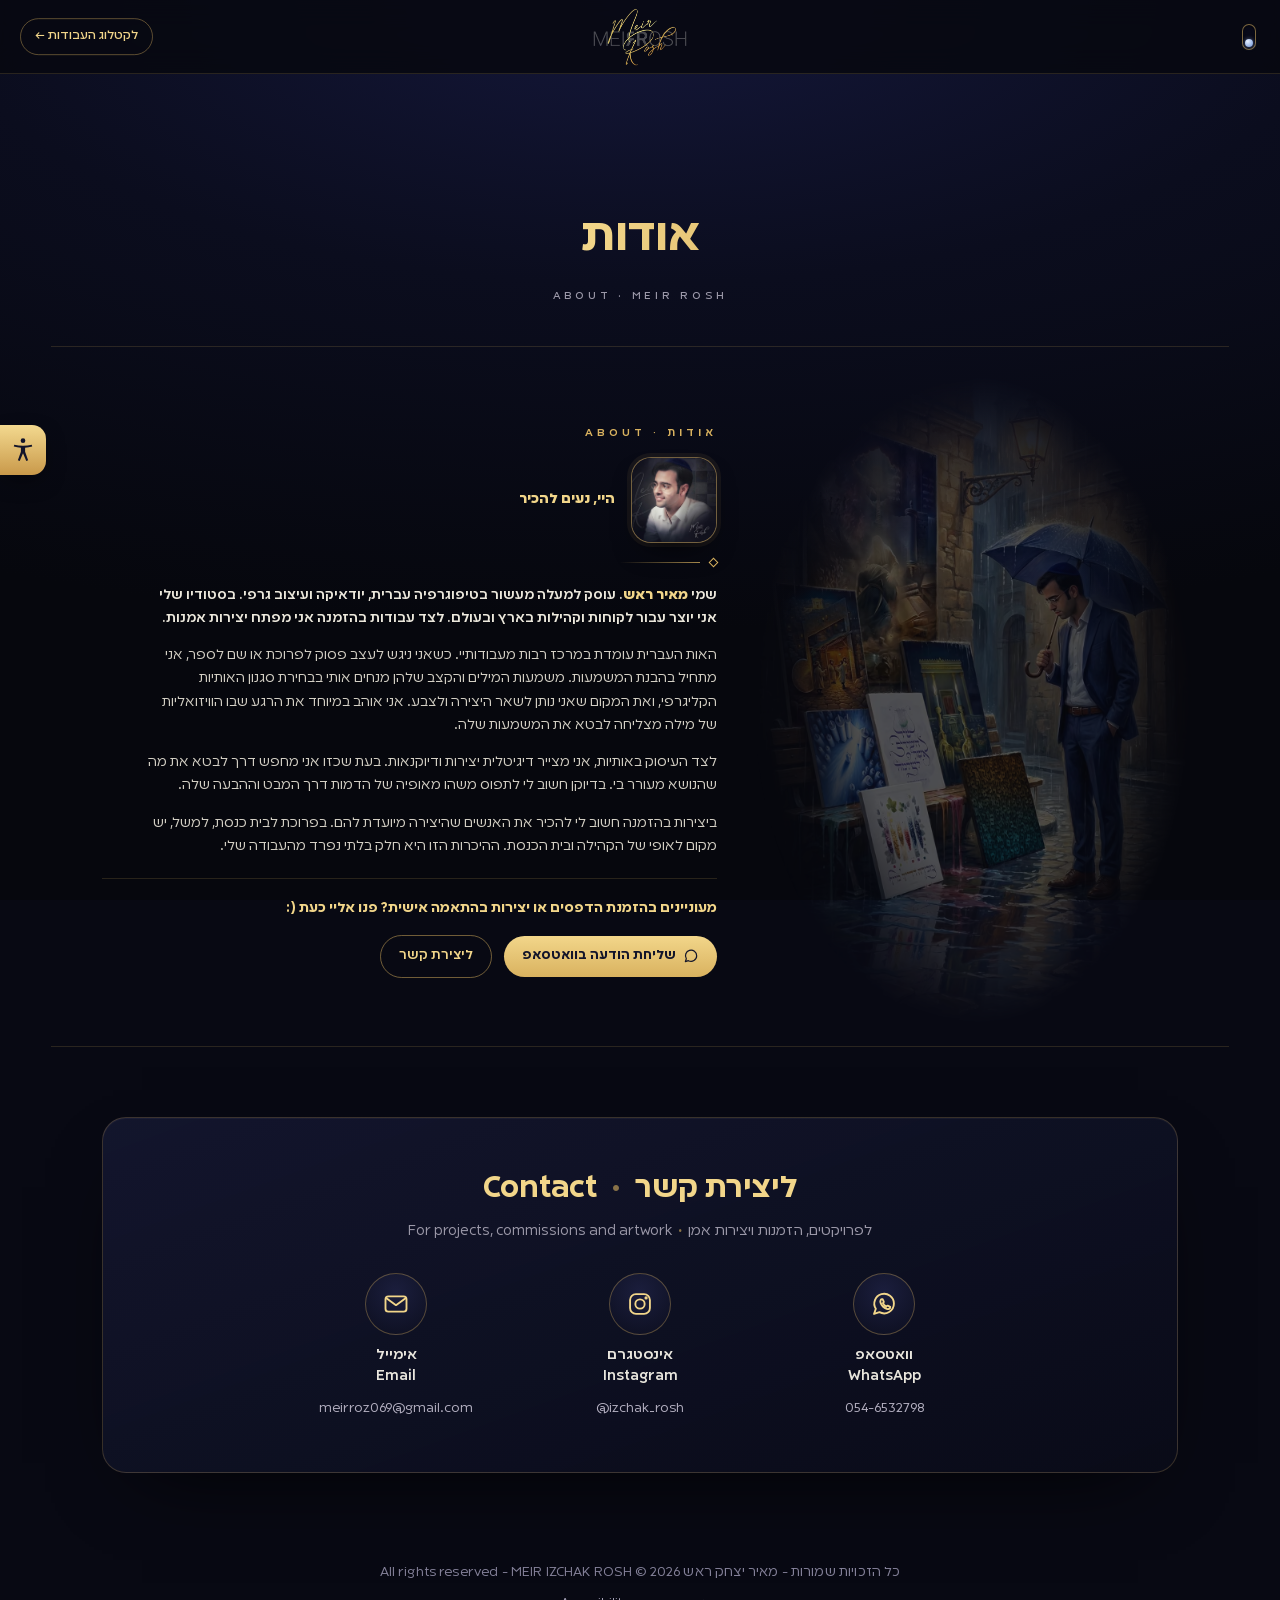
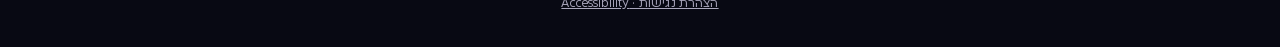
<file: about/index.html>
<!DOCTYPE html>
<html lang="he" dir="rtl">
<head>
<meta charset="utf-8">
<meta http-equiv="Content-Security-Policy" content="default-src 'self'; script-src 'self' 'unsafe-inline' https://cdn.jsdelivr.net; style-src 'self' 'unsafe-inline' https://cdn.jsdelivr.net; img-src 'self' data: blob: https://tiles.openfreemap.org; font-src 'self' data:; media-src 'self' data: blob:; connect-src 'self' https://tiles.openfreemap.org https://cdn.jsdelivr.net; worker-src 'self' blob:; child-src blob:; object-src 'none'; base-uri 'self'; form-action 'none'; upgrade-insecure-requests">
<meta name="referrer" content="strict-origin-when-cross-origin">
<meta name="viewport" content="width=device-width,initial-scale=1,viewport-fit=cover">
<title>אודות · מאיר ראש – טיפוגרפיה עברית, יודאיקה ואמנות</title>
<meta name="description" content="מאיר ראש – למעלה מעשור בטיפוגרפיה עברית, יודאיקה ועיצוב גרפי. סטודיו בבני ברק ליצירות בהזמנה, פרוכות, הדפסים ויצירות אמנות.">
<link rel="canonical" href="https://meirrosh.com/about/">
<link rel="icon" href="/favicon.ico" sizes="any">
<link rel="icon" type="image/png" sizes="32x32" href="/favicon-32.png">
<link rel="apple-touch-icon" href="/apple-touch-icon.png">
<meta name="theme-color" content="#080913">
<meta property="og:type" content="website"><meta property="og:site_name" content="Meir Rosh"><meta property="og:locale" content="he_IL">
<meta property="og:title" content="אודות · מאיר ראש – טיפוגרפיה עברית, יודאיקה ואמנות"><meta property="og:description" content="מאיר ראש – למעלה מעשור בטיפוגרפיה עברית, יודאיקה ועיצוב גרפי. סטודיו בבני ברק ליצירות בהזמנה, פרוכות, הדפסים ויצירות אמנות."><meta property="og:url" content="https://meirrosh.com/about/">
<meta property="og:image" content="https://meirrosh.com/og.jpg"><meta property="og:image:width" content="1200"><meta property="og:image:height" content="630"><meta name="twitter:card" content="summary_large_image">
<link rel="stylesheet" href="/assets/site.css?v=f4b192f7">
</head>
<body>
<a class="skiplink" href="#main">דלג לתוכן הראשי</a>
<div class="mm-bd" id="mmBd" aria-hidden="true"></div>
<div class="mm" id="mm" role="dialog" aria-modal="true" aria-label="תפריט האתר" hidden>
 <div class="mm-top"><a href="/" aria-label="מאיר ראש · דף הבית"><img src="[data-uri]" alt="מאיר ראש"></a><button class="mm-x" id="mmX" aria-label="סגירת התפריט"><svg viewBox="0 0 24 24"><path d="M6 6l12 12M18 6L6 18"/></svg></button></div>
 <div class="mm-in">
  <nav aria-label="ניווט ראשי"><ul class="mm-list">
   <li><div class="mm-row"><a class="mm-a" href="/" data-go="top"><b>דף הבית</b><small>Home</small></a></div></li>
   <li><div class="mm-row"><a class="mm-a" href="/#works" data-go="works"><b>קטגוריות</b><small>Portfolio</small></a><button class="mm-tg" id="mmTg" aria-expanded="false" aria-controls="mmSub" aria-label="פתיחת רשימת הקטגוריות"><svg viewBox="0 0 24 24"><path d="M6 9l6 6 6-6"/></svg></button></div>
    <div class="mm-sub" id="mmSub"><ul><li><a href="/#judaica" data-cat="3">פרוכות ויודאיקה<small>Parochot &amp; Judaica</small></a></li><li><a href="/#jerusalem" data-cat="9">אמנות ירושלים<small>Jerusalem Art</small></a></li><li><a href="/#typography" data-cat="10">טיפוגרפיה<small>Typography</small></a></li><li><a href="/#screens" data-cat="1">עיצוב למסכים<small>Screen Design</small></a></li><li><a href="/#watercolor" data-cat="7">אמנות בצבעי מים<small>Watercolor Art</small></a></li><li><a href="/#booklets" data-cat="12">כריכות וחוברות<small>Covers &amp; Booklets</small></a></li><li><a href="/#events" data-cat="5">מיתוג אירועים<small>Event Branding</small></a></li><li><a href="/#rabbis" data-cat="14">רבנים<small>Rabbinic Portraits</small></a></li><li><a href="/#albums" data-cat="4">עיצוב אלבומים<small>Album Design</small></a></li><li><a href="/#oil" data-cat="8">אמנות בצבעי שמן<small>Oil Painting Art</small></a></li><li><a href="/#bookplates" data-cat="11">גלופות ושערים<small>Book Plates &amp; Title Pages</small></a></li><li><a href="/#covers" data-cat="6">עטיפות<small>Song Covers</small></a></li><li><a href="/#branding" data-cat="0">מיתוג<small>Branding</small></a></li><li><a href="/#advertising" data-cat="2">פרסום<small>Advertising</small></a></li><li><a href="/#supplements" data-cat="13">מוספי אמנות<small>Art Supplements</small></a></li><li><a href="/#fonts" data-cat="16">פונטים<small>Fonts</small></a></li><li><a href="/#products" data-cat="15">מוצרים<small>Product Design</small></a></li><li><a href="/#misc" data-cat="17">שונות<small>Miscellaneous</small></a></li></ul></div></li>
   <li><div class="mm-row"><a class="mm-a" href="/about/" data-go="about"><b>אודות</b><small>About</small></a></div></li>
   <li><div class="mm-row"><a class="mm-a" href="/#visit" data-go="visit"><b>הסטודיו</b><small>The Studio</small></a></div></li>
   <li><div class="mm-row"><a class="mm-a" href="/contact/" data-go="contact"><b>ליצירת קשר</b><small>Contact</small></a></div></li>
  </ul></nav>
  <aside class="mm-side">
   <h4>MEIR ROSH · STUDIO</h4>
   <p>טיפוגרפיה עברית · יודאיקה · עיצוב גרפי · אמנות<br>רבי עקיבא 86, קומה 9, בני ברק</p>
   <p><a href="tel:+972546532798" dir="ltr">054-6532798</a><br><a href="mailto:meirroz069@gmail.com">meirroz069@gmail.com</a></p>
   <div class="mm-soc"><a href="https://wa.me/972546532798" target="_blank" rel="noopener" aria-label="וואטסאפ"><svg viewBox="0 0 24 24"><path d="M20.5 11.6a8.4 8.4 0 0 1-12.4 7.4L3.5 20.5 5 16.1A8.4 8.4 0 1 1 20.5 11.6z"/><path d="M9.2 8.4c.3-.6.7-.6 1-.6l.6.1 1 2.1-.6.9c.5 1 1.3 1.8 2.3 2.3l.9-.6 2.1 1c.1.4 0 .9-.5 1.3-.6.5-1.6.6-2.8.1a8 8 0 0 1-4.1-4.1c-.4-1.2-.3-2 .1-2.5z"/></svg></a><a href="https://www.instagram.com/izchak_rosh/" target="_blank" rel="noopener" aria-label="אינסטגרם"><svg viewBox="0 0 24 24"><rect x="3.5" y="3.5" width="17" height="17" rx="5"/><circle cx="12" cy="12" r="4"/><circle cx="17.2" cy="6.8" r=".6"/></svg></a><a href="mailto:meirroz069@gmail.com" aria-label="אימייל"><svg viewBox="0 0 24 24"><rect x="3" y="5.5" width="18" height="13" rx="2.5"/><path d="M3.8 7l8.2 6 8.2-6"/></svg></a></div>
   <a class="mm-small" href="/accessibility.html">הצהרת נגישות · Accessibility</a>
  </aside>
 </div>
</div>
<header class="pbar"><button class="mm-btn" id="mmBtn" aria-label="תפריט האתר" aria-expanded="false" aria-controls="mm"><span class="mm-ic" aria-hidden="true"><i></i><i></i><i></i><b></b></span><span class="mm-lb" aria-hidden="true"><b>תפריט</b><small>MENU</small></span></button><a class="home" href="/" aria-label="מאיר ראש · דף הבית"><img src="[data-uri]" alt="מאיר ראש"></a><a class="back" href="/">לקטלוג העבודות ←</a></header>
<main id="main" tabindex="-1">
<div class="ptitle"><h1>אודות</h1><p>ABOUT · MEIR ROSH</p></div>
<section class="about" id="about" aria-labelledby="aboutT">
  <div class="ab-media">
    <div class="ab-bg" aria-hidden="true"><picture><source srcset="/about/alley.avif" type="image/avif"><img src="/about/alley.jpg" alt="" loading="lazy" decoding="async"></picture><video muted playsinline loop preload="none" data-src="/about/alley.mp4"></video></div>
  </div>
  <div class="ab-text">
    <p class="kick">ABOUT · אודות</p>
    <div class="ab-hi"><div class="ab-photo"><picture><source srcset="/about/me.avif" type="image/avif"><img src="/about/me.jpg" alt="מאיר ראש" loading="lazy" decoding="async" width="900" height="900"></picture></div><h2 id="aboutT">היי, נעים להכיר</h2></div>
    <div class="orn" aria-hidden="true"><b></b><i></i></div>
    <p class="lead">שמי <b>מאיר ראש</b>. עוסק למעלה מעשור בטיפוגרפיה עברית, יודאיקה ועיצוב גרפי. בסטודיו שלי אני יוצר עבור לקוחות וקהילות בארץ ובעולם. לצד עבודות בהזמנה אני מפתח יצירות אמנות.</p>
    <p>האות העברית עומדת במרכז רבות מעבודותיי. כשאני ניגש לעצב פסוק לפרוכת או שם לספר, אני מתחיל בהבנת המשמעות. משמעות המילים והקצב שלהן מנחים אותי בבחירת סגנון האותיות הקליגרפי, ואת המקום שאני נותן לשאר היצירה ולצבע. אני אוהב במיוחד את הרגע שבו הוויזואליות של מילה מצליחה לבטא את המשמעות שלה.</p>
    <p>לצד העיסוק באותיות, אני מצייר דיגיטלית יצירות ודיוקנאות. בעת שכזו אני מחפש דרך לבטא את מה שהנושא מעורר בי. בדיוקן חשוב לי לתפוס משהו מאופיה של הדמות דרך המבט וההבעה שלה.</p>
    <p>ביצירות בהזמנה חשוב לי להכיר את האנשים שהיצירה מיועדת להם. בפרוכת לבית כנסת, למשל, יש מקום לאופי של הקהילה ובית הכנסת. ההיכרות הזו היא חלק בלתי נפרד מהעבודה שלי.</p>
    <div class="ab-cta"><span>מעוניינים בהזמנת הדפסים או יצירות בהתאמה אישית?<br class="mbr"> פנו אליי כעת <bdi dir="ltr">:)</bdi></span><a href="https://wa.me/972546532798" target="_blank" rel="noopener"><svg viewBox="0 0 24 24"><path d="M20.5 11.6a8.4 8.4 0 0 1-12.4 7.4L3.5 20.5 5 16.1A8.4 8.4 0 1 1 20.5 11.6z"/></svg>שליחת הודעה בוואטסאפ</a><a class="o" href="#contact">ליצירת קשר</a></div>
  </div>
</section>
<section class="contact" id="contact"><div class="panel" id="panel">
  <h2><span>ליצירת קשר</span><b class="sep">·</b><span>Contact</span></h2>
  <p><span>לפרויקטים, הזמנות ויצירות אמן</span><b class="sep">·</b><span dir="ltr">For projects, commissions and artwork</span></p>
  <div class="links">
    <a href="https://wa.me/c/972546532798" target="_blank" rel="noopener"><span class="ic"><svg viewBox="0 0 24 24"><path d="M20.5 11.6a8.4 8.4 0 0 1-12.4 7.4L3.5 20.5 5 16.1A8.4 8.4 0 1 1 20.5 11.6z"/><path d="M9.2 8.4c.3-.6.7-.6 1-.6l.6.1 1 2.1c.1.3 0 .5-.2.7l-.5.6c.6 1.2 1.6 2.2 2.8 2.8l.6-.5c.2-.2.4-.3.7-.2l2.1 1v.6c0 .3 0 .7-.6 1-.7.4-1.5.5-2.3.2a9 9 0 0 1-5.4-5.4c-.3-.8-.2-1.6.2-2.4z"/></svg></span><b>וואטסאפ<br>WhatsApp</b><small>054-6532798</small></a>
    <a href="https://www.instagram.com/izchak_rosh/" target="_blank" rel="noopener"><span class="ic"><svg viewBox="0 0 24 24"><rect x="3.5" y="3.5" width="17" height="17" rx="5"/><circle cx="12" cy="12" r="4"/><circle cx="17.2" cy="6.8" r=".6" fill="currentColor"/></svg></span><b>אינסטגרם<br>Instagram</b><small>@izchak_rosh</small></a>
    <a href="mailto:meirroz069@gmail.com"><span class="ic"><svg viewBox="0 0 24 24"><rect x="3" y="5.5" width="18" height="13" rx="2.5"/><path d="M3.8 7l8.2 6 8.2-6"/></svg></span><b>אימייל<br>Email</b><small class="em"><span>meirroz069</span><span>@gmail.com</span></small></a>
  </div>
</div></section>
</main>
<footer><span>כל הזכויות שמורות - מאיר יצחק ראש 2026 ©</span> <span>All rights reserved - MEIR IZCHAK ROSH</span><span class="fl"><a href="/accessibility.html">הצהרת נגישות · Accessibility</a></span></footer>
<button class="a11y-btn" id="a11yBtn" aria-label="תפריט נגישות" aria-expanded="false" aria-controls="a11yP"><svg viewBox="0 0 24 24" fill="currentColor"><circle cx="12" cy="4" r="2"/><path d="M4.5 7.5c2.4.6 4.9.9 7.5.9s5.1-.3 7.5-.9l.4 1.6c-2 .5-4 .9-6.1 1v3.4l2.6 7.3-1.6.6L12 14.7l-2.8 6.7-1.6-.6 2.6-7.3V10.1c-2.1-.1-4.1-.5-6.1-1z"/></svg></button>
<div class="a11y-p" id="a11yP" role="dialog" aria-modal="false" aria-labelledby="a11yT">
  <h2 id="a11yT">נגישות <button class="x2" id="a11yX" aria-label="סגירת תפריט הנגישות">×</button></h2>
  <p class="s">ההגדרות נשמרות בדפדפן שלך</p>
  <div class="a11y-g" id="a11yG">
    <button data-k="z" aria-pressed="false"><svg viewBox="0 0 24 24"><path d="M3 19L8 5l5 14M5 14h6M15 19l3-8 3 8M16 16.5h4"/></svg>הגדלת טקסט<span class="lv"></span></button>
    <button data-k="hc" aria-pressed="false"><svg viewBox="0 0 24 24"><circle cx="12" cy="12" r="9"/><path d="M12 3v18" /><path d="M12 3a9 9 0 0 1 0 18z" fill="currentColor"/></svg>ניגודיות גבוהה<span class="lv"></span></button>
    <button data-k="gray" aria-pressed="false"><svg viewBox="0 0 24 24"><path d="M12 3s6 6.5 6 11a6 6 0 0 1-12 0c0-4.5 6-11 6-11z"/></svg>גווני אפור<span class="lv"></span></button>
    <button data-k="links" aria-pressed="false"><svg viewBox="0 0 24 24"><path d="M10 14a4 4 0 0 0 5.7 0l3-3a4 4 0 0 0-5.7-5.7l-1 1M14 10a4 4 0 0 0-5.7 0l-3 3a4 4 0 0 0 5.7 5.7l1-1"/></svg>הדגשת קישורים<span class="lv"></span></button>
    <button data-k="font" aria-pressed="false"><svg viewBox="0 0 24 24"><path d="M5 19h4M7 19V5M3 5h8M14 19h6M17 19V9M13 9h8"/></svg>גופן קריא<span class="lv"></span></button>
    <button data-k="space" aria-pressed="false"><svg viewBox="0 0 24 24"><path d="M4 6h16M4 12h16M4 18h16"/></svg>ריווח טקסט<span class="lv"></span></button>
    <button data-k="still" aria-pressed="false"><svg viewBox="0 0 24 24"><circle cx="12" cy="12" r="9"/><path d="M10 9v6M14 9v6"/></svg>עצירת אנימציות<span class="lv"></span></button>
    <button data-k="cursor" aria-pressed="false"><svg viewBox="0 0 24 24"><path d="M5 3l13 9-6 1 3.5 7-2.5 1-3.5-7-4.5 4z"/></svg>סמן גדול<span class="lv"></span></button>
  </div>
  <div class="a11y-f"><button id="a11yR">איפוס הגדרות</button><a href="/accessibility.html">הצהרת נגישות</a></div>
</div>
<script>
const $=s=>document.querySelector(s),reduce=matchMedia("(prefers-reduced-motion: reduce)").matches;let skip,done=true;
/* ---------- accessibility panel ---------- */
{
const root=document.documentElement,btn=$("#a11yBtn"),pan=$("#a11yP"),grid=$("#a11yG");
const ZL=["","א+","א++","א+++"];
let S={};try{S=JSON.parse(localStorage.getItem("mr_a11y")||"{}")}catch(e){}
function apply(){
  root.classList.remove("a-z1","a-z2","a-z3");if(S.z)root.classList.add("a-z"+S.z);
  for(const k of ["hc","gray","links","font","space","still","cursor"])root.classList.toggle("a-"+k,!!S[k]);
  for(const b of grid.children){const k=b.dataset.k,on=k==="z"?!!S.z:!!S[k];b.setAttribute("aria-pressed",on);b.querySelector(".lv").textContent=k==="z"?ZL[S.z||0]:(on?"פעיל":"")}
  if(S.still){try{if(typeof skip!=="undefined"&&!done)skip.click()}catch(e){}document.querySelectorAll("video").forEach(v=>{try{v.pause()}catch(e){}})}
  try{localStorage.setItem("mr_a11y",JSON.stringify(S))}catch(e){}
}
grid.onclick=e=>{const b=e.target.closest("button");if(!b)return;const k=b.dataset.k;if(k==="z")S.z=((S.z||0)+1)%4;else S[k]=!S[k];apply()};
$("#a11yR").onclick=()=>{S={};apply()};
const open=o=>{pan.classList.toggle("on",o);btn.setAttribute("aria-expanded",o);if(o)grid.children[0].focus();else btn.focus()};
btn.onclick=()=>open(!pan.classList.contains("on"));
$("#a11yX").onclick=()=>open(false);
addEventListener("keydown",e=>{if(e.key==="Escape"&&pan.classList.contains("on"))open(false)});
document.addEventListener("click",e=>{if(pan.classList.contains("on")&&!pan.contains(e.target)&&!btn.contains(e.target))open(false)});
apply();
}


/* ---------- about: alley video on hover ---------- */
{
const ab=document.querySelector("#about"),v=ab&&ab.querySelector("video");let off=0;
const ok=()=>matchMedia("(hover:hover) and (pointer:fine)").matches&&!matchMedia("(prefers-reduced-motion: reduce)").matches&&!document.documentElement.classList.contains("a-still");
if(v){
ab.addEventListener("mouseenter",()=>{if(!ok())return;clearTimeout(off);if(!v.src){v.src=v.dataset.src}
  const go=()=>{ab.classList.add("vid")};const p=v.play();if(p)p.then(go).catch(()=>{});else go()});
ab.addEventListener("mouseleave",()=>{ab.classList.remove("vid");clearTimeout(off);off=setTimeout(()=>{try{v.pause();v.currentTime=0}catch(e){}},1700)});
if("IntersectionObserver"in window){new IntersectionObserver(es=>{const touch=!matchMedia("(hover:hover) and (pointer:fine)").matches;if(!touch)return;
  for(const e of es){if(e.isIntersecting&&!matchMedia("(prefers-reduced-motion: reduce)").matches&&!document.documentElement.classList.contains("a-still")){if(!v.src)v.src=v.dataset.src;const p=v.play();if(p)p.then(()=>ab.classList.add("vid")).catch(()=>{})}
    else{ab.classList.remove("vid");try{v.pause()}catch(x){}}}},{threshold:.3}).observe(ab.querySelector(".ab-media"))}
}
}

/* ---------- site menu ---------- */
{
const root=document.documentElement,btns=[...document.querySelectorAll(".mm-btn")],bd=document.getElementById("mmBd"),xb=document.getElementById("mmX"),mm=document.getElementById("mm"),tg=document.getElementById("mmTg"),sub=document.getElementById("mmSub");
let lastF=null,closeT=0;
const setB=o=>btns.forEach(b=>{b.setAttribute("aria-expanded",o);b.setAttribute("aria-label",o?"סגירת התפריט":"תפריט האתר")});
function mmOpen(){clearTimeout(closeT);mm.hidden=false;lastF=document.activeElement;mm.offsetWidth;setTimeout(()=>{root.classList.add("mm-open");setB(true);setTimeout(()=>{const f=mm.querySelector(".mm-a");if(f)f.focus({preventScroll:true})},450)},20)}
function mmClose(back){root.classList.remove("mm-open");setB(false);closeT=setTimeout(()=>{mm.hidden=true},950);if(back!==false&&lastF&&lastF.focus)lastF.focus({preventScroll:true})}
btns.forEach(b=>b.addEventListener("click",()=>{if(root.classList.contains("mm-open")){mmClose();return}b.classList.add("on");setTimeout(()=>{mmOpen();b.classList.remove("on")},380)}));bd.addEventListener("click",()=>mmClose());xb.addEventListener("click",()=>mmClose());
tg.addEventListener("click",()=>{const o=!sub.classList.contains("on");sub.classList.toggle("on",o);tg.setAttribute("aria-expanded",o);tg.setAttribute("aria-label",o?"סגירת רשימת הקטגוריות":"פתיחת רשימת הקטגוריות")});
addEventListener("keydown",e=>{if(!root.classList.contains("mm-open"))return;if(e.key==="Escape"){mmClose();return}
  if(e.key==="Tab"){const f=[...mm.querySelectorAll("a[href],button")].filter(x=>x.offsetParent!==null);const a=f[0],z=f[f.length-1];if(e.shiftKey&&document.activeElement===a){e.preventDefault();z.focus()}else if(!e.shiftKey&&document.activeElement===z){e.preventDefault();a.focus()}}});
const home=!!document.getElementById("works");
mm.addEventListener("click",e=>{const a=e.target.closest("a");if(!a)return;
  if(!home)return; /* other pages: normal navigation */
  const cat=a.dataset.cat,go=a.dataset.go;
  if(cat!=null&&window.mrShow){e.preventDefault();mmClose(false);setTimeout(()=>window.mrShow(+cat,true),350);return}
  if(go){e.preventDefault();mmClose(false);setTimeout(()=>{if(go==="top")scrollTo({top:0,behavior:"smooth"});else{const el=document.getElementById(go);if(el)el.scrollIntoView({behavior:"smooth",block:"start"})}},350)}});
}

</script>
</body>
</html>
</file>
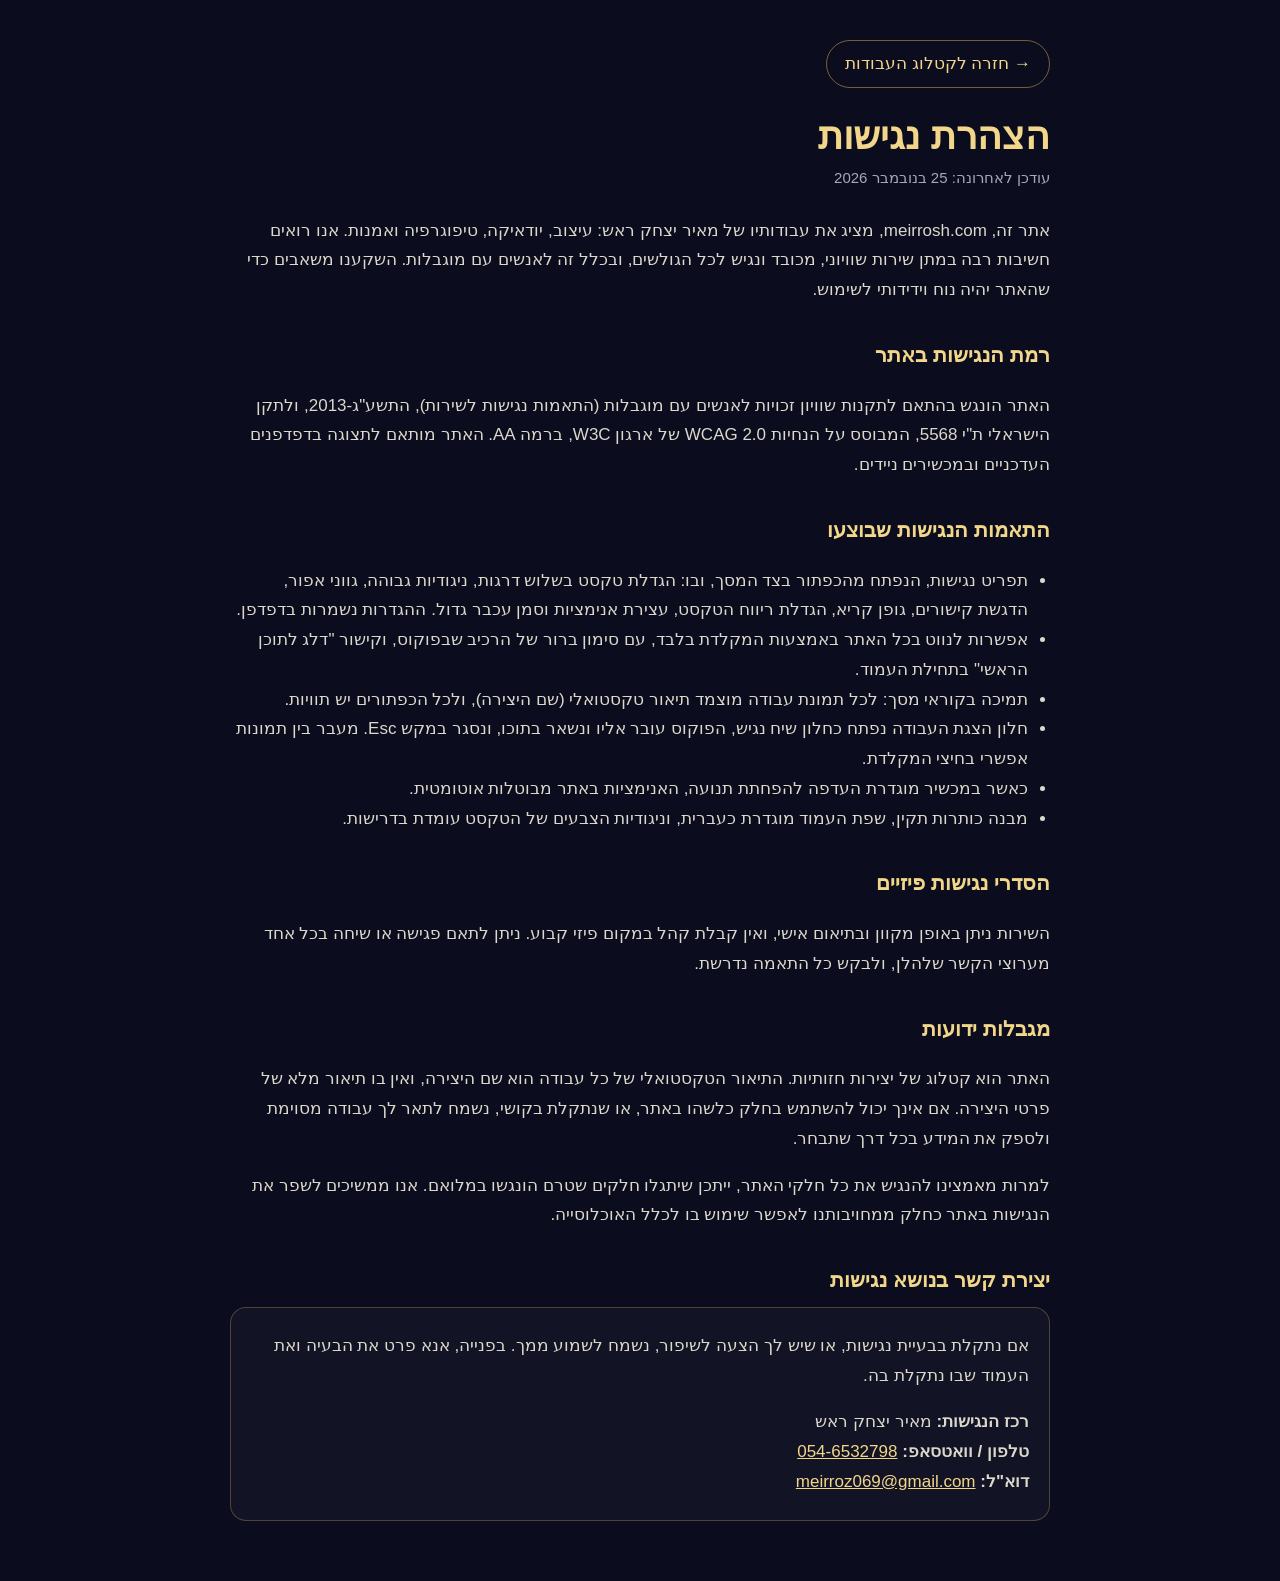
<file: accessibility.html>
<!DOCTYPE html>
<html lang="he" dir="rtl">
<head>
<meta charset="utf-8">
<meta http-equiv="Content-Security-Policy" content="default-src 'self'; style-src 'unsafe-inline'; img-src 'self' data:; object-src 'none'; base-uri 'self'; form-action 'none'; upgrade-insecure-requests">
<meta name="referrer" content="strict-origin-when-cross-origin">
<meta name="viewport" content="width=device-width,initial-scale=1">
<title>הצהרת נגישות · מאיר ראש</title>
<link rel="icon" href="/favicon.ico" sizes="any">
<link rel="icon" type="image/png" sizes="32x32" href="/favicon-32.png">
<link rel="apple-touch-icon" href="/apple-touch-icon.png">
<style>
:root{color-scheme:dark}
body{margin:0;background:#0b0d1e;color:#e9e6dd;font:17px/1.75 Arial,"Segoe UI",sans-serif}
.skiplink{position:absolute;top:-60px;right:12px;padding:10px 18px;border-radius:10px;background:#f2d68a;color:#12142a;font-weight:700;text-decoration:none}
.skiplink:focus{top:12px}
main{max-width:820px;margin:auto;padding:40px 20px 60px}
h1{color:#f2d68a;font-size:clamp(28px,5vw,38px);line-height:1.2;margin:0 0 6px}
h2{color:#f2d68a;font-size:21px;margin:32px 0 8px}
p,li{color:#dcd8cc}
a{color:#f2d68a}
.upd{color:#a9a6bb;font-size:15px;margin:0 0 24px}
.back{display:inline-block;margin-bottom:26px;padding:8px 18px;border:1px solid rgba(217,178,95,.5);border-radius:999px;text-decoration:none}
:focus-visible{outline:3px solid #f2d68a;outline-offset:3px}
ul{padding-inline-start:22px}
.card{border:1px solid rgba(217,178,95,.3);border-radius:16px;padding:6px 20px;background:rgba(255,255,255,.03)}
</style>
</head>
<body>
<a class="skiplink" href="#content">דלג לתוכן</a>
<main id="content">
<a class="back" href="./">→ חזרה לקטלוג העבודות</a>
<h1>הצהרת נגישות</h1>
<p class="upd">עודכן לאחרונה: 25 בנובמבר 2026</p>

<p>אתר זה, meirrosh.com, מציג את עבודותיו של מאיר יצחק ראש: עיצוב, יודאיקה, טיפוגרפיה ואמנות. אנו רואים חשיבות רבה במתן שירות שוויוני, מכובד ונגיש לכל הגולשים, ובכלל זה לאנשים עם מוגבלות. השקענו משאבים כדי שהאתר יהיה נוח וידידותי לשימוש.</p>

<h2>רמת הנגישות באתר</h2>
<p>האתר הונגש בהתאם לתקנות שוויון זכויות לאנשים עם מוגבלות (התאמות נגישות לשירות), התשע"ג-2013, ולתקן הישראלי ת"י 5568, המבוסס על הנחיות WCAG 2.0 של ארגון W3C, ברמה AA. האתר מותאם לתצוגה בדפדפנים העדכניים ובמכשירים ניידים.</p>

<h2>התאמות הנגישות שבוצעו</h2>
<ul>
<li>תפריט נגישות, הנפתח מהכפתור בצד המסך, ובו: הגדלת טקסט בשלוש דרגות, ניגודיות גבוהה, גווני אפור, הדגשת קישורים, גופן קריא, הגדלת ריווח הטקסט, עצירת אנימציות וסמן עכבר גדול. ההגדרות נשמרות בדפדפן.</li>
<li>אפשרות לנווט בכל האתר באמצעות המקלדת בלבד, עם סימון ברור של הרכיב שבפוקוס, וקישור "דלג לתוכן הראשי" בתחילת העמוד.</li>
<li>תמיכה בקוראי מסך: לכל תמונת עבודה מוצמד תיאור טקסטואלי (שם היצירה), ולכל הכפתורים יש תוויות.</li>
<li>חלון הצגת העבודה נפתח כחלון שיח נגיש, הפוקוס עובר אליו ונשאר בתוכו, ונסגר במקש Esc. מעבר בין תמונות אפשרי בחיצי המקלדת.</li>
<li>כאשר במכשיר מוגדרת העדפה להפחתת תנועה, האנימציות באתר מבוטלות אוטומטית.</li>
<li>מבנה כותרות תקין, שפת העמוד מוגדרת כעברית, וניגודיות הצבעים של הטקסט עומדת בדרישות.</li>
</ul>

<h2>הסדרי נגישות פיזיים</h2>
<p>השירות ניתן באופן מקוון ובתיאום אישי, ואין קבלת קהל במקום פיזי קבוע. ניתן לתאם פגישה או שיחה בכל אחד מערוצי הקשר שלהלן, ולבקש כל התאמה נדרשת.</p>

<h2>מגבלות ידועות</h2>
<p>האתר הוא קטלוג של יצירות חזותיות. התיאור הטקסטואלי של כל עבודה הוא שם היצירה, ואין בו תיאור מלא של פרטי היצירה. אם אינך יכול להשתמש בחלק כלשהו באתר, או שנתקלת בקושי, נשמח לתאר לך עבודה מסוימת ולספק את המידע בכל דרך שתבחר.</p>
<p>למרות מאמצינו להנגיש את כל חלקי האתר, ייתכן שיתגלו חלקים שטרם הונגשו במלואם. אנו ממשיכים לשפר את הנגישות באתר כחלק ממחויבותנו לאפשר שימוש בו לכלל האוכלוסייה.</p>

<h2>יצירת קשר בנושא נגישות</h2>
<div class="card">
<p>אם נתקלת בבעיית נגישות, או שיש לך הצעה לשיפור, נשמח לשמוע ממך. בפנייה, אנא פרט את הבעיה ואת העמוד שבו נתקלת בה.</p>
<p><b>רכז הנגישות:</b> מאיר יצחק ראש<br>
<b>טלפון / וואטסאפ:</b> <a href="tel:+972546532798" dir="ltr">054-6532798</a><br>
<b>דוא"ל:</b> <a href="mailto:meirroz069@gmail.com">meirroz069@gmail.com</a></p>
</div>
</main>
</body>
</html>
</file>
